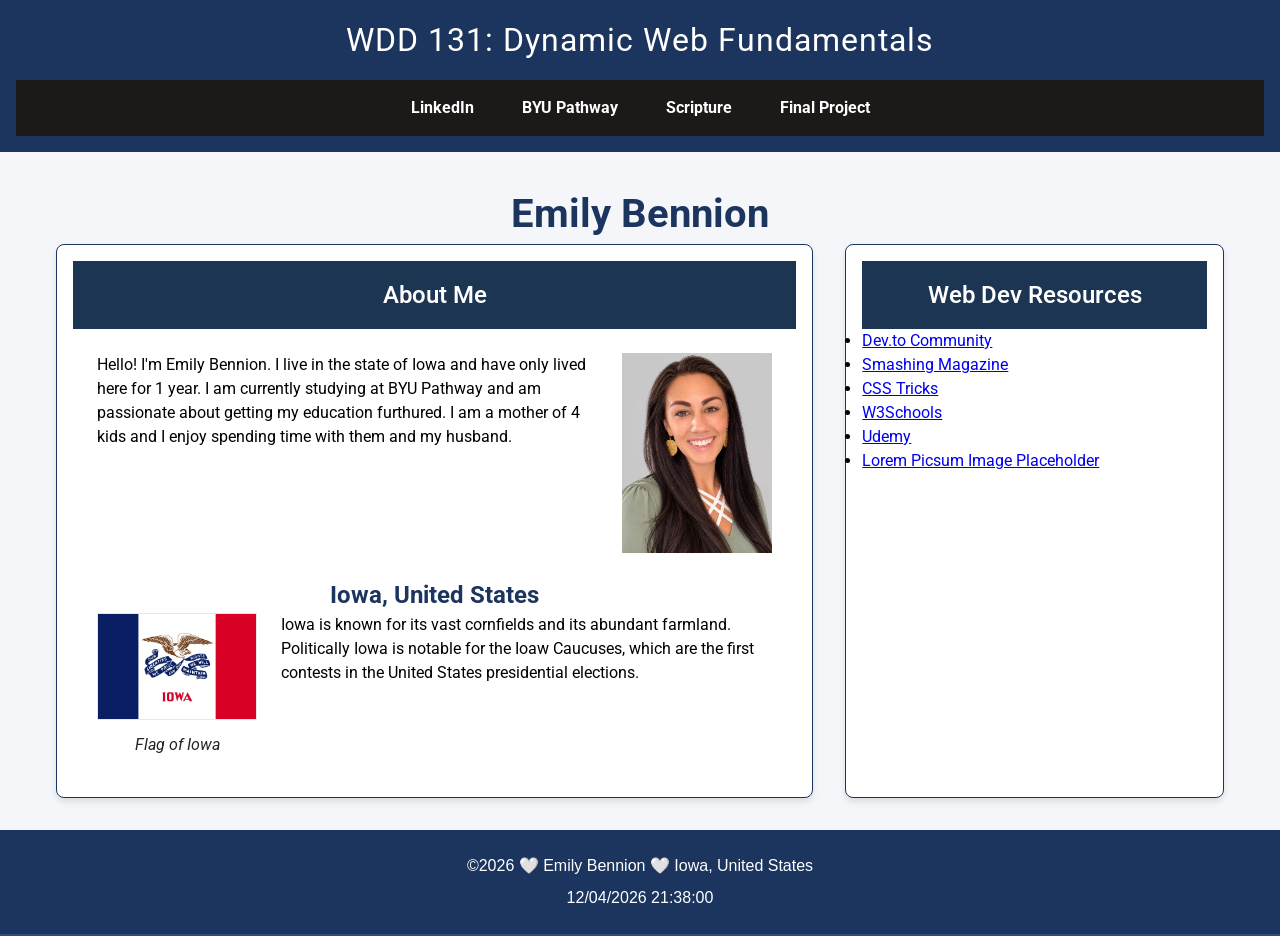
<file: index.html>
<!DOCTYPE html>
<html lang="en">

<head>
    <meta charset="UTF-8">
    <meta name="viewport" content="width=device-width, initial-scale=1.0">
    <title>WDD 131 – Dynamic Web Fundamentals – Emily Bennion</title>
    <meta name="description"
        content="WDD 131 Dynamic Web Fundamentals Home Page for Emily Bennion. A course page for focusing on dynamic web fundamental web development.">
    <meta name="author" content="Emily Bennion">
    <link rel="stylesheet" href="styles/base.css">
    <link rel="preconnect" href="https://fonts.googleapis.com">
    <link rel="preconnect" href="https://fonts.gstatic.com" crossorigin>
    <link href="https://fonts.googleapis.com/css2?family=Roboto:wght@300;400;500;700&display=swap" rel="stylesheet">
    <script src="scripts/getdates.js" defer></script>
</head>

<body>
    <header>
        <span id="course-title">WDD 131: Dynamic Web Fundamentals</span>
        <nav>
            <ul>
                <li><a href="https://www.linkedin.com/">LinkedIn</a></li>
                <li><a href="https://byupw.instructure.com/">BYU Pathway</a></li>
                <li><a href="https://www.churchofjesuschrist.org/study/scriptures/bofm/enos/1?lang=eng">Scripture</a>
                </li>
                <li><a href="final-project.html">Final Project</a></li>
            </ul>
        </nav>
    </header>
    <main>
        <h1>Emily Bennion</h1>
        <div class="grid-container">
            <section class="card">
                <h2>About Me</h2>
                <div class="about-content">
                    <p>Hello! I'm Emily Bennion. I live in the state of Iowa and have only lived here for 1 year. I am
                        currently studying at BYU Pathway and am passionate about getting my education furthured. I am a
                        mother of 4 kids and I enjoy spending time with them and my husband.</p>
                    <img src="images/emilybennion.webp" width="150" alt="Emily Bennion">
                </div>

                <h3>Iowa, United States</h3>
                <div class="country-content">
                    <figure>
                        <img src="images/flag_of_iowa.webp" alt="Iowa, United States">
                        <figcaption>Flag of Iowa</figcaption>
                    </figure>
                    <p>Iowa is known for its vast cornfields and its abundant farmland. Politically Iowa is notable for
                        the Ioaw Caucuses, which are the first contests in the United States presidential elections.</p>
                </div>
            </section>

            <section class="card">
                <h2>Web Dev Resources</h2>
                <ul>
                    <li><a href="https://dev.to" target="_blank">Dev.to Community</a></li>
                    <li><a href="https://smashingmagazine.com" target="_blank">Smashing Magazine</a></li>
                    <li><a href="https://css-tricks.com" target="_blank">CSS Tricks</a></li>
                    <li><a href="https://w3schools.com" target="_blank">W3Schools</a></li>
                    <li><a href="https://udemy.com" target="_blank">Udemy</a></li>
                    <li><a href="https://picsum.photos" target="_blank">Lorem Picsum Image Placeholder</a></li>
                </ul>
            </section>
        </div>
    </main>
    <footer>
        <p>&copy;<span id="currentyear"></span> 🤍 Emily Bennion 🤍 Iowa, United States</p>
        <p id="lastmodified"></p>
    </footer>
</body>

</html>
</file>
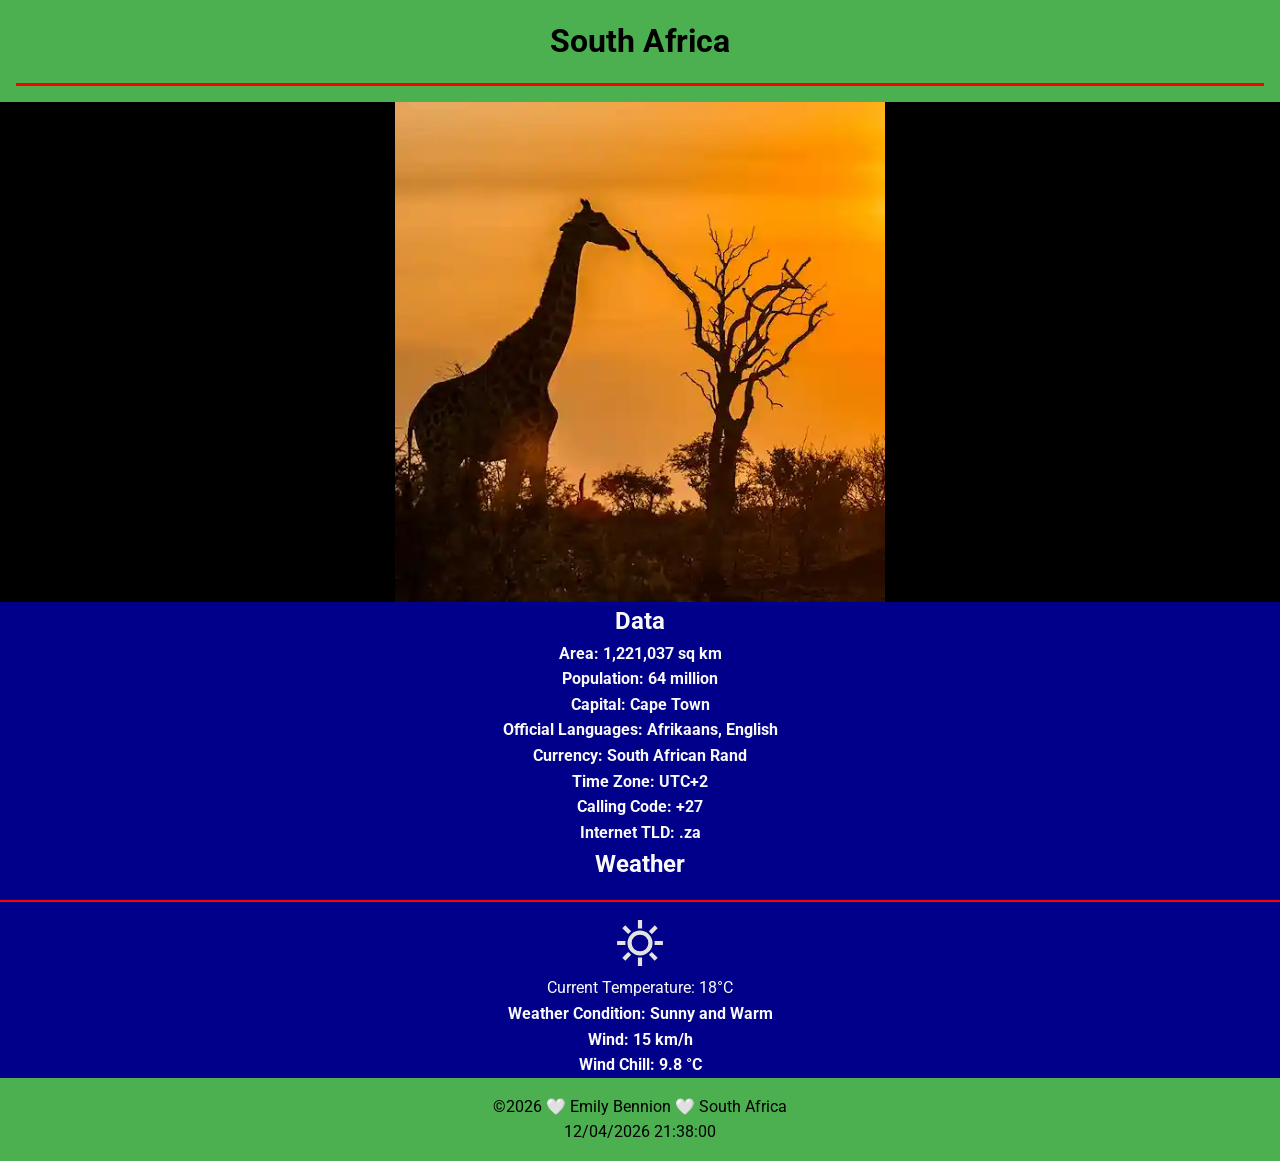
<file: place.html>
<!DOCTYPE html>
<html lang="en">
<head>
    <meta charset="UTF-8">
    <meta name="viewport" content="width=device-width, initial-scale=1.0">
    <title>South Africa W03 Assignment</title>
    <meta name="description" content="Country Page W03 Assignment for WDD 131 Dynamic Web Fundamentals Exibiting the country of South Africa.">
    <meta name="author" content="Emily Bennion">
    <link rel="stylesheet" href="styles/place.css"> 
    <link rel="preconnect" href="https://fonts.googleapis.com">
    <link rel="preconnect" href="https://fonts.gstatic.com" crossorigin>
    <link href="https://fonts.googleapis.com/css2?family=Roboto:wght@300;400;500;700&display=swap" rel="stylesheet">
    <script src="scripts/place.js" defer></script>
</head>
<body>
<header><h1>South Africa</h1></header>
<main>
    <div class="hero">
        <picture>
            <source srcset="images/southafrica-hero-large.webp" media="(min-width: 768px)">
            <source srcset="images/southafrica-hero-medium.webp" media="(min-width: 500px)">
            <img src="images/southafrica-hero-small.webp" alt="South Africa" height="500" width="200">
        </picture>
    </div>

    <section class="data">
        <h2>Data</h2>
        <p><strong>Area: 1,221,037 sq km</strong></p>
        <p><strong>Population: 64 million</strong></p>
        <p><strong>Capital: Cape Town</strong></p>
        <p><strong>Official Languages: Afrikaans, English</strong></p>
        <p><strong>Currency: South African Rand</strong></p>
        <p><strong>Time Zone: UTC+2</strong></p>
        <p><strong>Calling Code: +27</strong></p>
        <p><strong>Internet TLD: .za</strong></p>
    </section>
    
    <section class="weather">
        <h2>Weather</h2>
        <img src="images/sun.svg" alt="Sun Icon" width="50" height="50">
        <p>Current Temperature: <span id="temperature"></span>18°C</p>
        <p><strong>Weather Condition: Sunny and Warm</strong></p>
        <p><strong>Wind: 15 km/h</strong></p>
        <p><strong>Wind Chill: <span id="windchill"></span></strong></p>
    </section>
</main>

<footer>
    <p>&copy;<span id="currentyear"></span> 🤍 Emily Bennion 🤍 South Africa</p>
    <p id="lastmodified"></p>
</footer>    
</body>
</html>
</file>
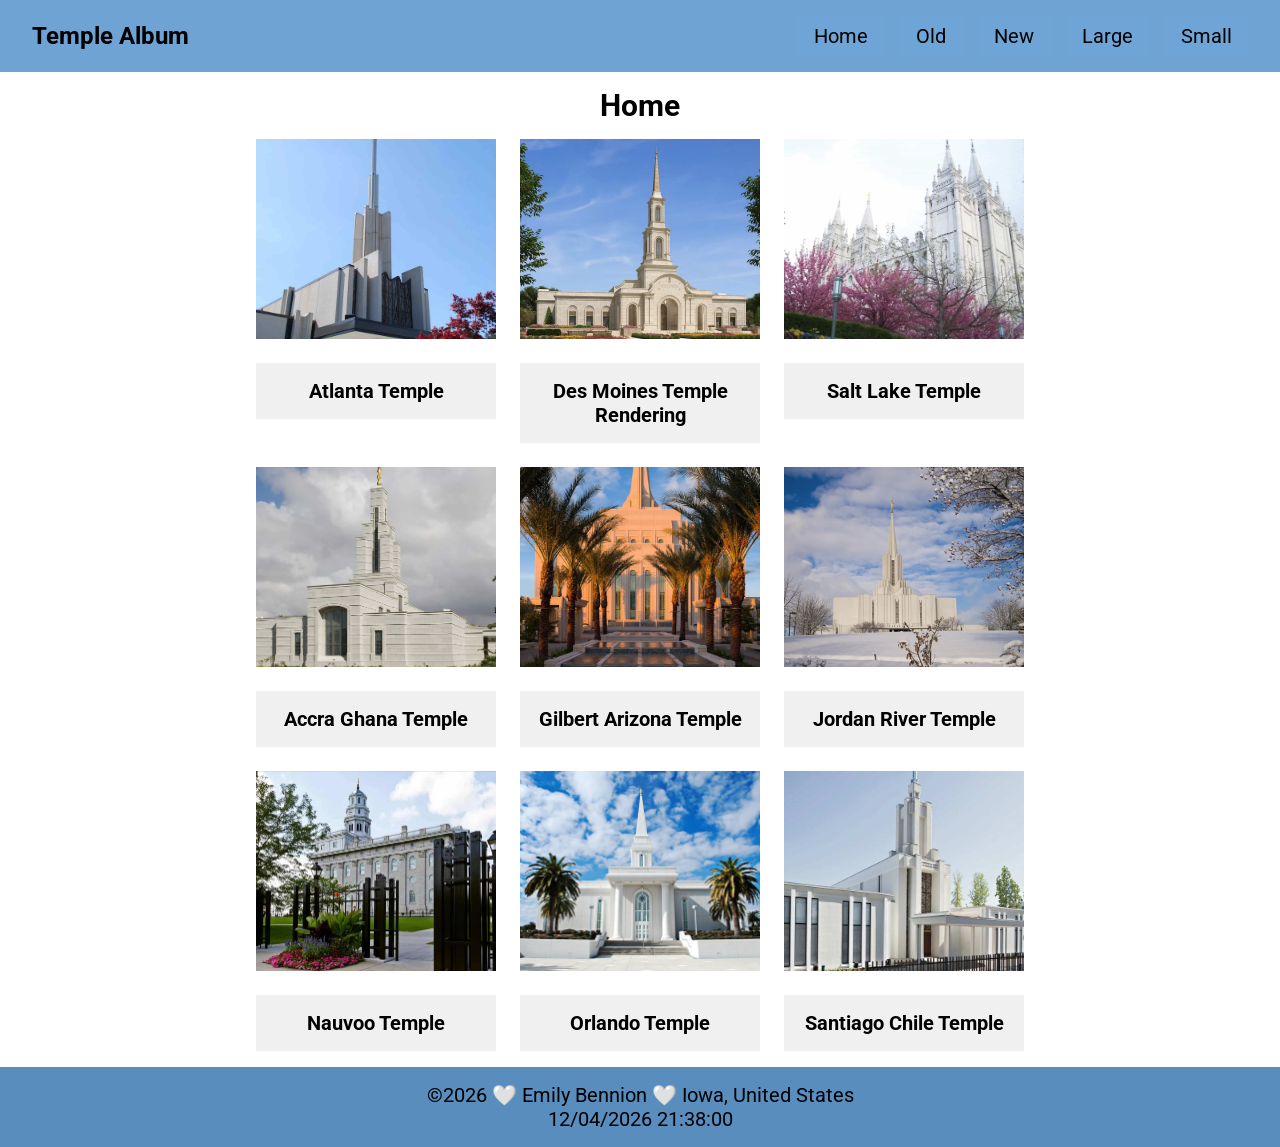
<file: temples.html>
<!DOCTYPE html>
<html lang="en">
<head>
    <meta charset="UTF-8">
    <meta name="viewport" content="width=device-width, initial-scale=1.0">
    <title>Temple Picture Album</title>
    <meta name="author" content="Emily Bennion">
    <meta name="description" content="A picture album of various temples from all around the world at different seasons of the year.">
    <link rel="stylesheet" href="styles/temples.css">
    <link rel="stylesheet" href="styles/temples-large.css" media="(min-width: 768px)">
    <link rel="preconnect" href="https://fonts.googleapis.com">
    <link rel="preconnect" href="https://fonts.gstatic.com" crossorigin>
    <link href="https://fonts.googleapis.com/css2?family=Roboto:wght@400;700&display=swap" rel="stylesheet">
    <script src="scripts/temples.js" defer></script>
</head>
<body>
    <header>
        <h1>Temple Album</h1>
        <button id="hamburger" aria-label="Open navigation menu">
            ☰
        </button>
        <nav>
            <ul class="navigation">
                <li><a href="#">Home</a></li>
                <li><a href="#">Old</a></li>
                <li><a href="#">New</a></li>
                <li><a href="#">Large</a></li>
                <li><a href="#">Small</a></li>
            </ul>
        </nav>
    </header>
    <main>
        <h2>Home</h2>
        <div id="temples">
            <figure>
                <img src="images/atlanta_temple.jpg" alt="Atlanta Temple">
                <figcaption>Atlanta Temple</figcaption>
            </figure>
            <figure>
                <img src="images/desmoines_temple_rendering.jpg" alt="Des Moines Temple">
                <figcaption>Des Moines Temple Rendering</figcaption>
            </figure>
            <figure>
                <img src="images/salt_lake_temple.jpg" alt="Salt Lake Temple">
                <figcaption>Salt Lake Temple</figcaption>
            </figure>
            <figure>
                <img src="images/accra_ghana_temple.jpg" alt="Accra Ghana Temple">
                <figcaption>Accra Ghana Temple</figcaption>
            </figure>
            <figure>
                <img src="images/gilbert_arizona_temple.jpg" alt="Gilbert Arizona Temple">
                <figcaption>Gilbert Arizona Temple</figcaption>
            </figure>
            <figure>
                <img src="images/jordan_river_temple.jpg" alt="Jordan River Temple">
                <figcaption>Jordan River Temple</figcaption>
            </figure>
            <figure>
                <img src="images/nauvoo_temple.jpg" alt="Nauvoo Temple">
                <figcaption>Nauvoo Temple</figcaption>
            </figure>
            <figure>
                <img src="images/orlando_florida_temple.jpg" alt="Orlando Temple">
                <figcaption>Orlando Temple</figcaption>
            </figure>
            <figure>
                <img src="images/santiago_chile_temple.jpg" alt="Santiago Chile Temple">
                <figcaption>Santiago Chile Temple</figcaption>
            </figure>
        </div>    
    </main>

    <footer>
        <p>&copy;<span id="currentyear"></span> 🤍 Emily Bennion 🤍 Iowa, United States</p>
        <p id="lastmodified"></p>
    </footer>
</body>
</html>
</file>
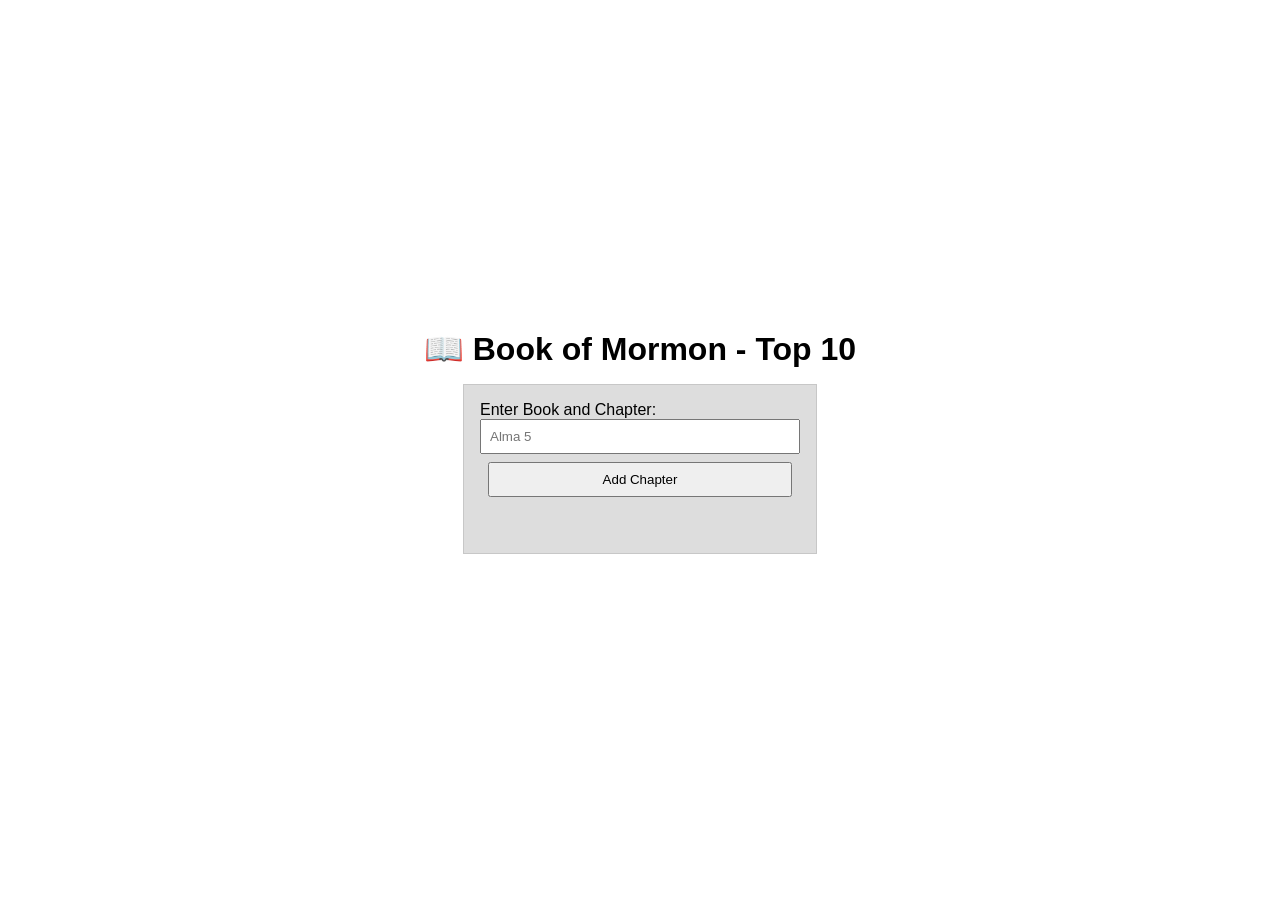
<file: week02/bom.html>
<!DOCTYPE html>
<html lang="en">

<head>
    <meta charset="UTF-8">
    <meta name="viewport" content="width=device-width, initial-scale=1.0">
    <title>Week 2 Book of Mormon</title>
    <meta name="description" content="Week 2 Book of Mormon">
    <meta name="author" content="Emily Bennion">
    <link rel="stylesheet" href="styles/bom.css">
    <script src="scripts/bom.js" defer></script>
</head>

<body>
    <h1>📖 Book of Mormon - Top 10</h1>
    <main>
        <label for="favchap">Enter Book and Chapter: </label>
        <input type="text" id="favchap" placeholder="Alma 5">
        <button type="submit">Add Chapter</button>
        <ul id="list"></ul>
    </main>
    </main>
</body>

</html>
</file>
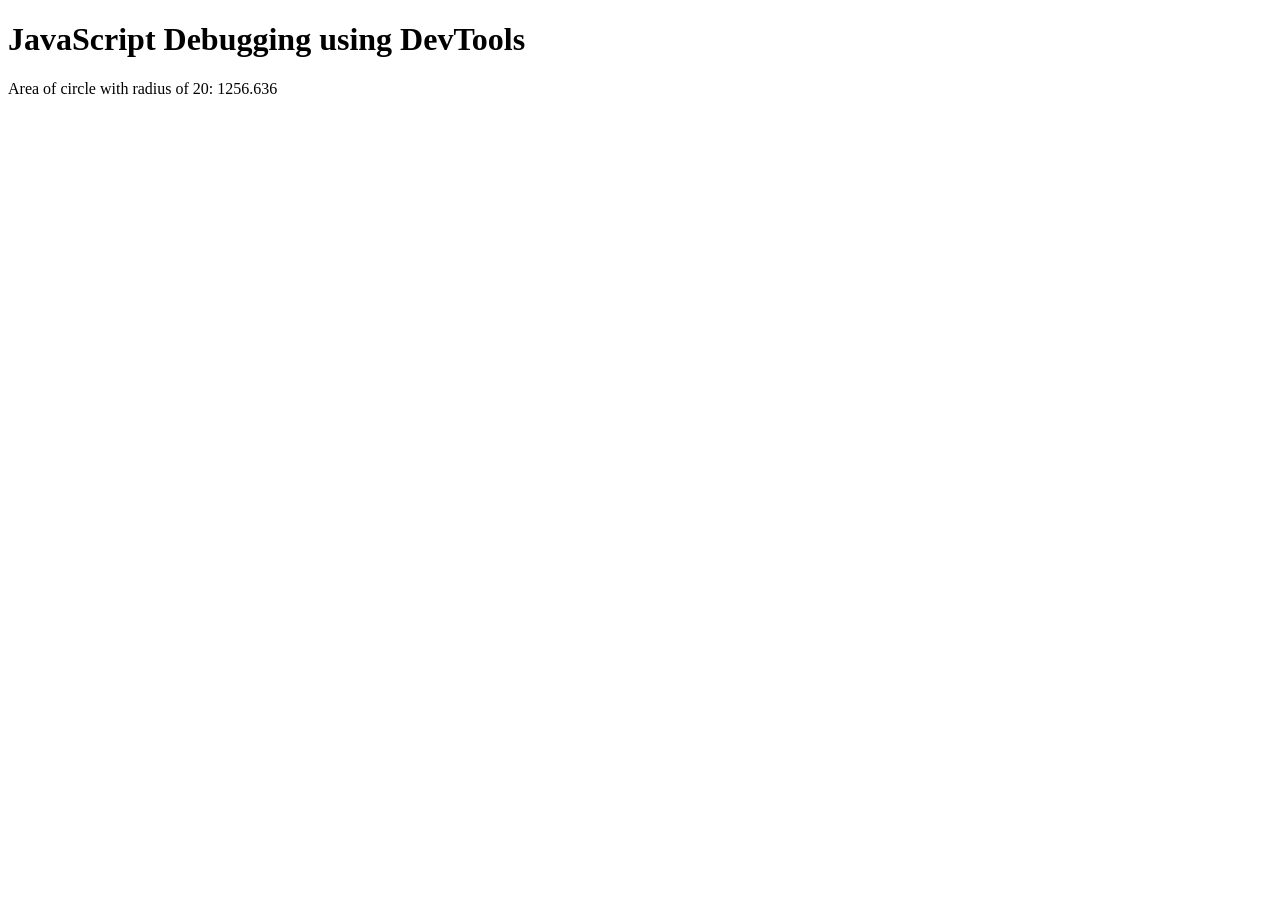
<file: week02/debugging.html>
<!DOCTYPE html>
<html lang="en">
<head>
    <meta charset="UTF-8">
    <meta name="viewport" content="width=device-width, initial-scale=1.0">
    <title>Debugging Activity Week 2</title>
    <script src="scripts/debugging.js" defer></script>
</head>
<body>
    <h1>JavaScript Debugging using DevTools</h1>
    <p>Area of circle with radius of <span id="radius"></span>: <span id="area"></span></p>
    
</body>
</html>
</file>
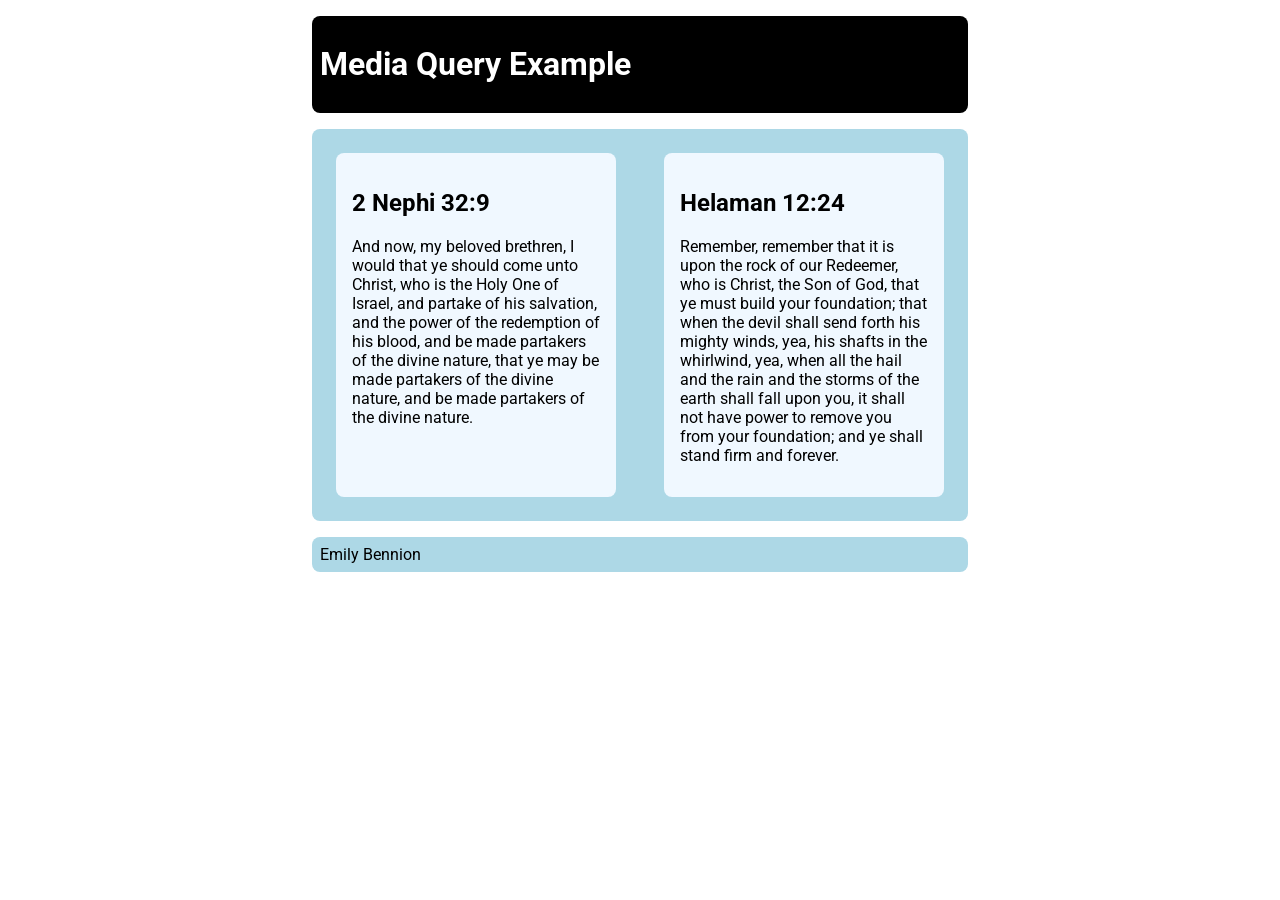
<file: week02/media-query.html>
<!DOCTYPE html>
<html lang="en">
<head>
    <meta charset="UTF-8">
    <meta name="viewport" content="width=device-width, initial-scale=1.0">
    <title>WDD 131 - Media Query Example</title>
    <meta name="description" content="Media query learning example activity">
    <meta name="author" content="Emily Bennion">
    <link rel="preconnect" href="https://fonts.googleapis.com">
    <link rel="preconnect" href="https://fonts.gstatic.com" crossorigin>
    <link href="https://fonts.googleapis.com/css2?family=Roboto&display=swap" rel="stylesheet">
    <link rel="stylesheet" href="styles/media-query.css">
    <link rel="stylesheet" href="styles/media-query-large.css">
</head>
<body>
    <header>
        <h1>Media Query Example</h1>
    </header>
    <main>
        <section>
            <h2>2 Nephi 32:9</h2>
            <p>And now, my beloved brethren, I would that ye should come unto Christ, who is the Holy One of Israel, and partake of his salvation, and the power of the redemption of his blood, and be made partakers of the divine nature, that ye may be made partakers of the divine nature, and be made partakers of the divine nature.</p>
        </section>
        <section>
            <h2>Helaman 12:24</h2>
            <p>Remember, remember that it is upon the rock of our Redeemer, who is Christ, the Son of God, that ye must build your foundation; that when the devil shall send forth his mighty winds, yea, his shafts in the whirlwind, yea, when all the hail and the rain and the storms of the earth shall fall upon you, it shall not have power to remove you from your foundation; and ye shall stand firm and forever.</p>
        </section>
    </main>
    <footer>
        Emily Bennion
    </footer>
    
</body>
</html>
</file>
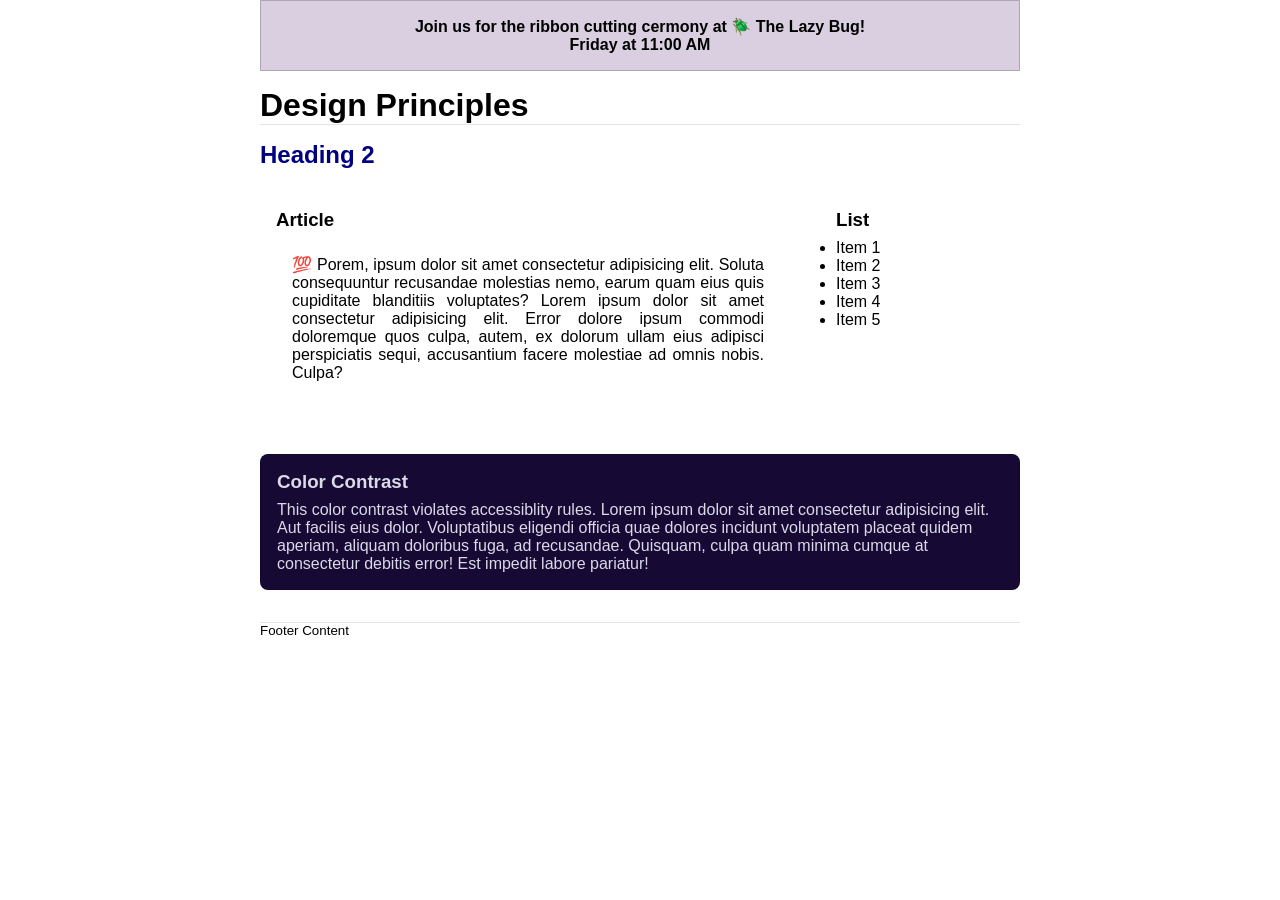
<file: week03/design.html>
<!DOCTYPE html>
<html lang="en">
<head>
    <meta charset="UTF-8">
    <meta name="viewport" content="width=device-width, initial-scale=1.0">
    <title>Document</title>
    <link rel="stylesheet" href="styles/design.css">
</head>
<body>
    <header>
        <div class="banner">Join us for the ribbon cutting cermony at 🪲 The Lazy
            Bug!<br>Friday at 11:00 AM</div>
        <h1>Design Principles</h1>
    </header>
    <main>
        <h2>Heading 2</h2>
        <section>
            <h3>Article</h3>
            <article>
                <p>💯 Porem, ipsum dolor sit amet consectetur adipisicing elit. Soluta consequuntur recusandae molestias
                    nemo, earum quam eius quis cupiditate blanditiis voluptates? Lorem ipsum dolor sit amet consectetur
                    adipisicing elit. Error dolore ipsum commodi doloremque quos culpa, autem, ex dolorum ullam eius
                    adipisci perspiciatis sequi, accusantium facere molestiae ad omnis nobis. Culpa?</p>
            </article>
        </section>
        <section>
            <h3>List</h3>
            <ul>
                <li>Item 1</li>
                <li>Item 2</li>
                <li>Item 3</li>
                <li>Item 4</li>
                <li>Item 5</li>
            </ul>
        </section>
        <div class="callout">
            <h3>Color Contrast</h3>
            <p>This color contrast violates accessiblity rules. Lorem ipsum dolor sit amet consectetur adipisicing elit. Aut
                facilis eius dolor. Voluptatibus eligendi officia quae dolores incidunt voluptatem placeat quidem aperiam,
                aliquam doloribus fuga, ad recusandae. Quisquam, culpa quam minima cumque at consectetur debitis error! Est
                impedit labore pariatur!</p>
        </div>
    </main>
    <footer>
        Footer Content
    </footer>
    
</body>
</html>
</file>
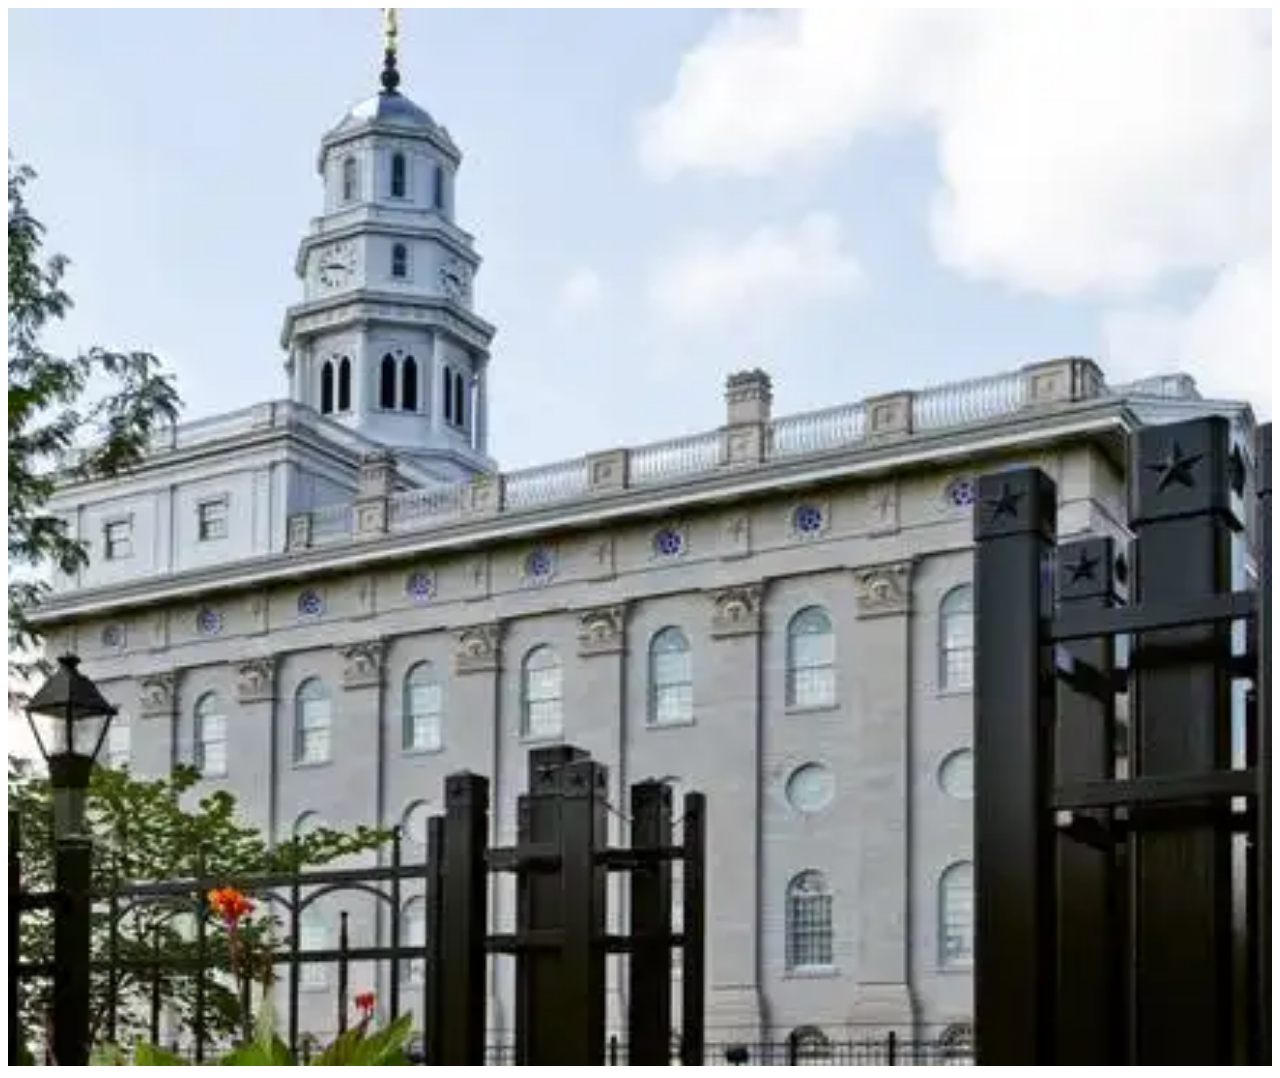
<file: week03/responsive-images.html>
<!DOCTYPE html>
<html lang="en">
<head>
    <meta charset="UTF-8">
    <meta name="viewport" content="width=device-width, initial-scale=1.0">
    <title>Document</title>
    <link rel="stylesheet" href="styles/responsive-images.css">
</head>
<body>
    <div class="hero">
    <picture>
        <source srcset="images/hero-large.webp" media="(min-width: 1000px)">
        <source srcset="images/hero-medium.webp" media="(min-width: 500px)">
        <img src="images/hero-small.webp" alt="Nauvoo Illinois Temple" width="500" height="250">
    </picture>
    </div>
</body>
</html>
</file>
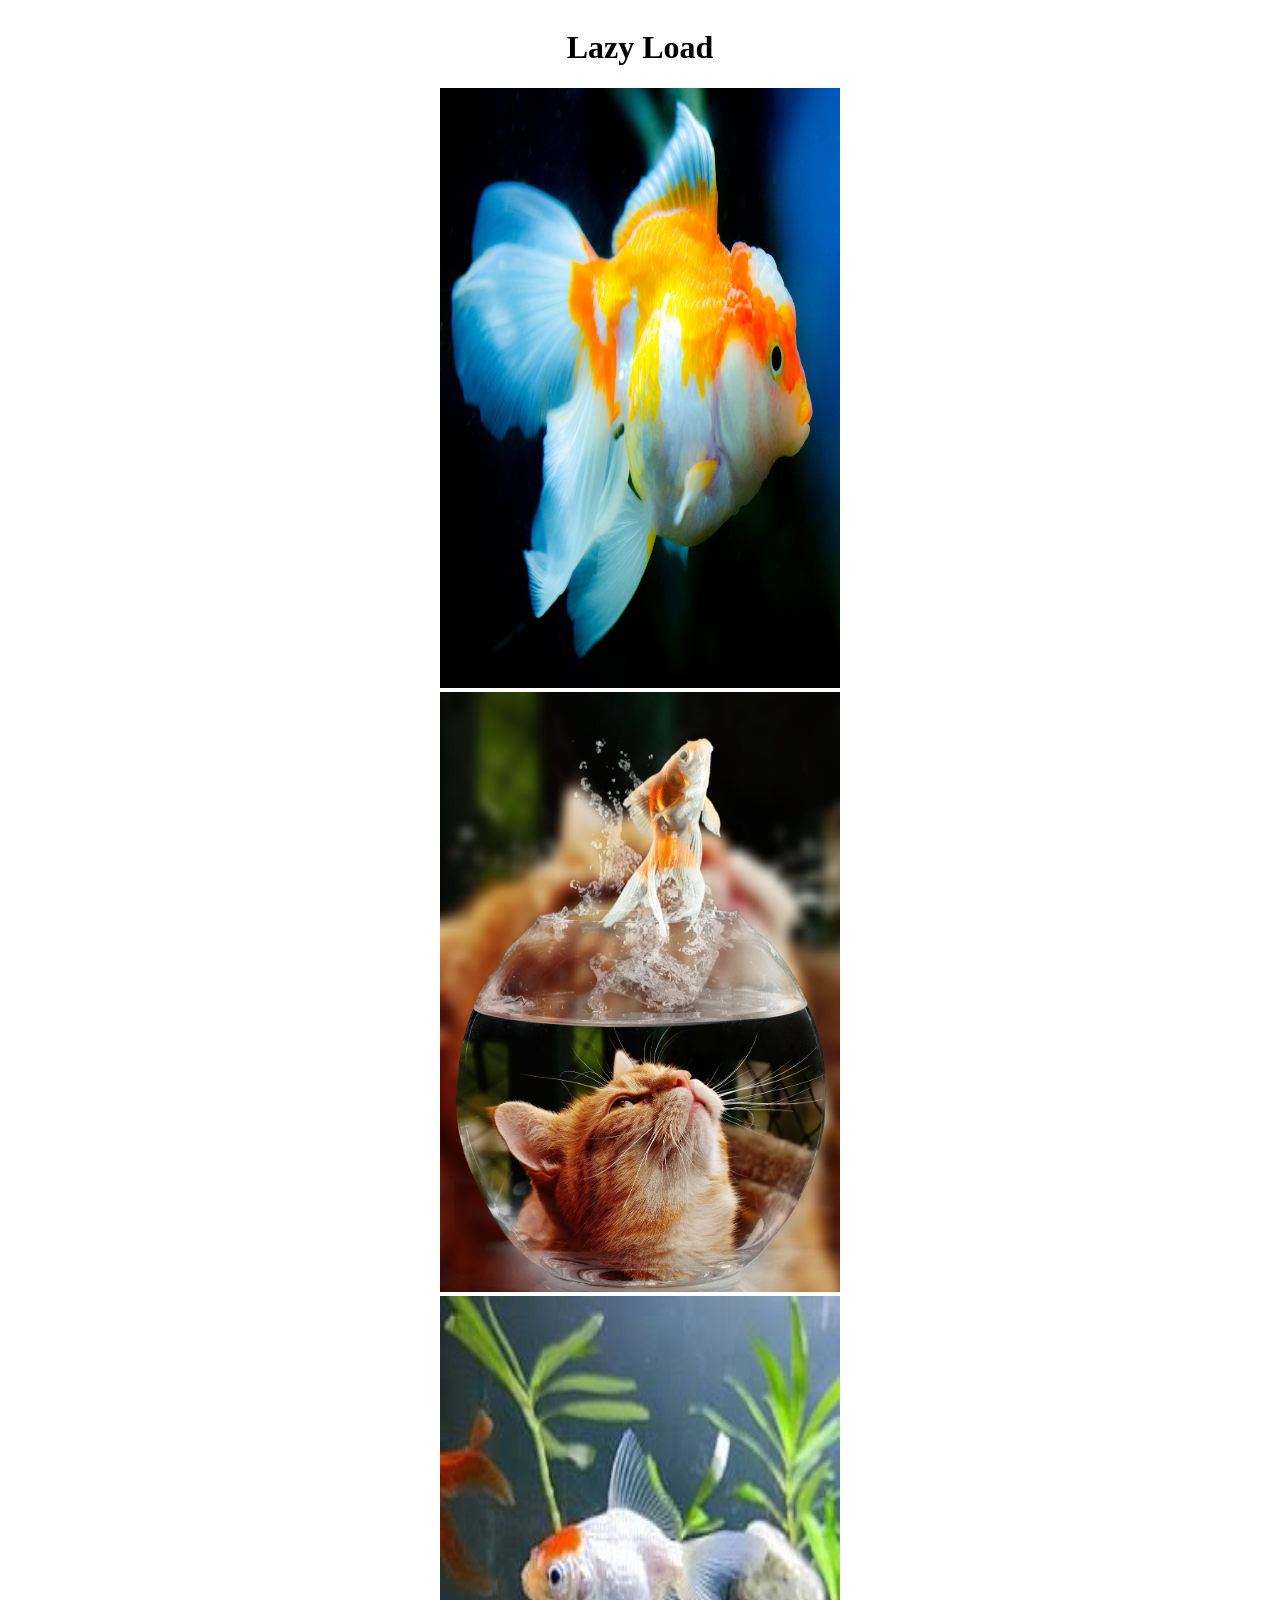
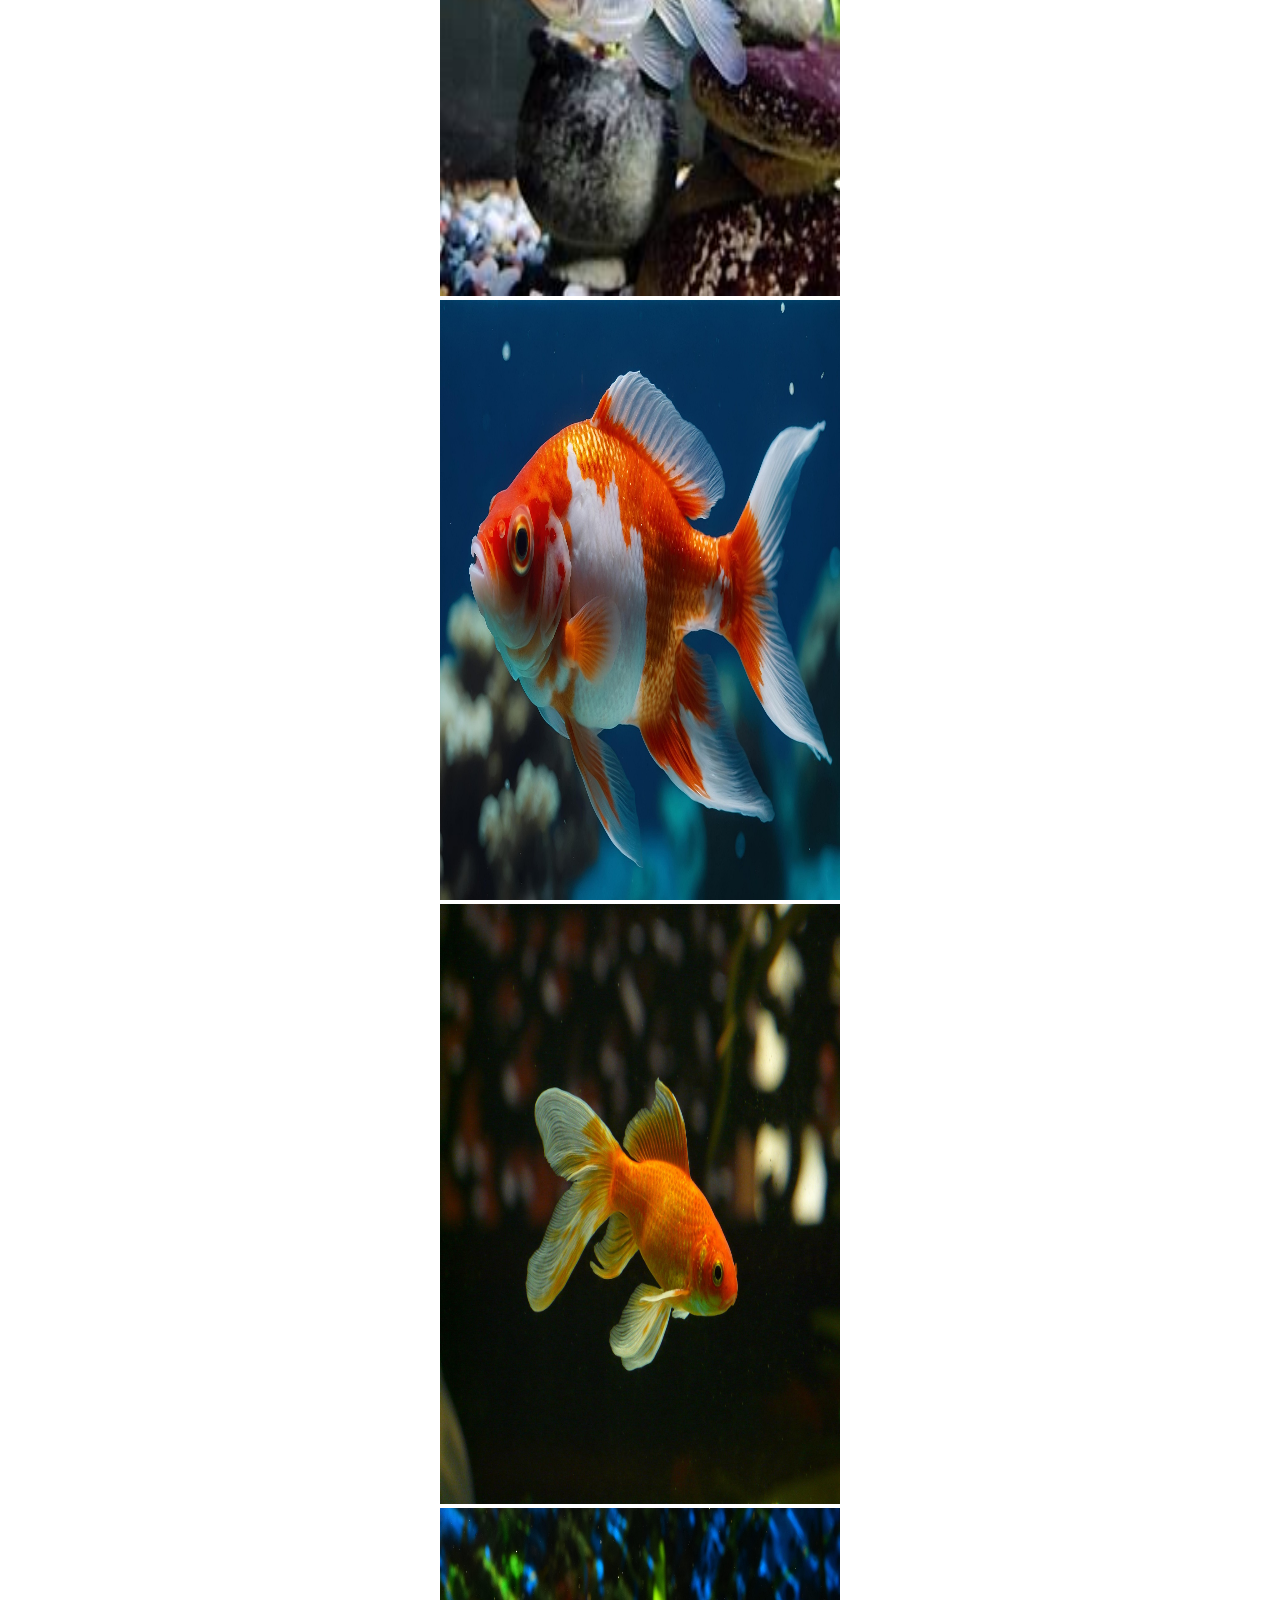
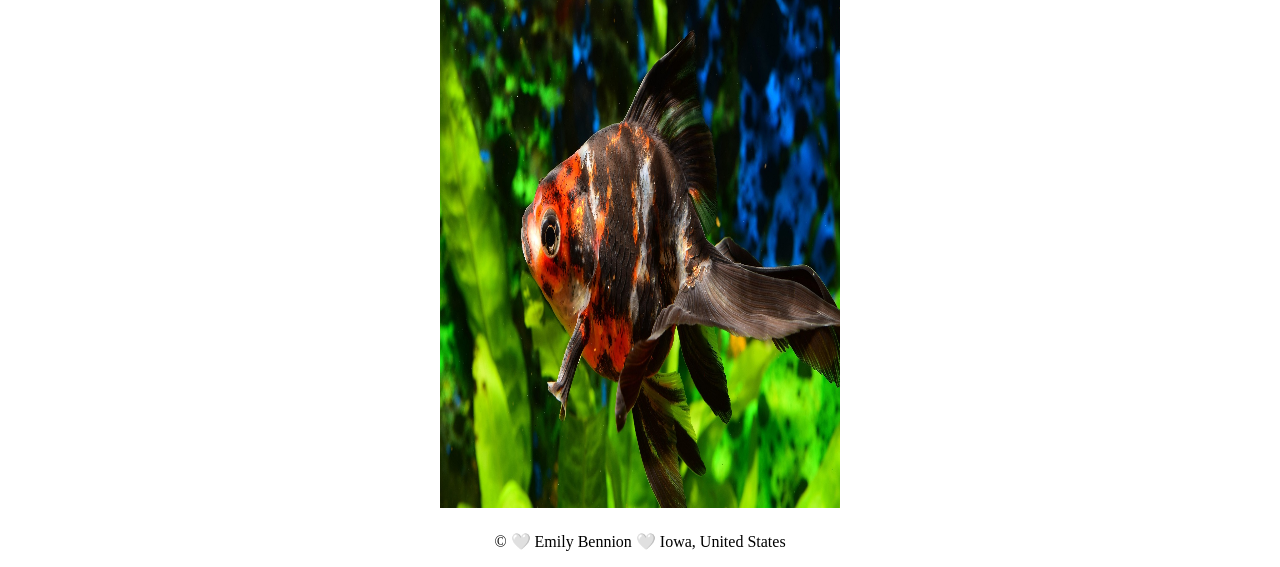
<file: week04/lazyload.html>
<!DOCTYPE html>
<html lang="en">
<head>
    <meta charset="UTF-8">
    <meta name="viewport" content="width=device-width, initial-scale=1.0">
    <title>Document</title>
    <meta name="description" content="Lazy Load">
    <meta name="author" content="Emily Bennion">
    <link rel="stylesheet" href="styles/lazyload.css">
</head>
<body>
    <main>
        <h1>Lazy Load</h1>
        <picture>
            <img src="images/fish1.jpg" alt="Fish 1" loading="lazy" width="400" height="600">
        </picture>
        <picture>
            <img src="images/fish2.jpg" alt="Fish 2" loading="lazy" width="400" height="600">
        </picture>
        <picture>
            <img src="images/fish3.jpg" alt="Fish 3" loading="lazy" width="400" height="600">
        </picture>
        <picture>
            <img src="images/fish4.jpg" alt="Fish 4" loading="lazy" width="400" height="600">
        </picture>
        <picture>
            <img src="images/fish5.jpg" alt="Fish 5" loading="lazy" width="400" height="600">
        </picture>
        <picture>
            <img src="images/fish6.jpg" alt="Fish 6" loading="lazy" width="400" height="600">
        </picture>
    </main>
       
    
</body>
<footer>
            <p>&copy;<span id="currentyear"></span> 🤍 Emily Bennion 🤍 Iowa, United States</p>
            <p id="lastmodified"></p>
            </footer>
</footer>
</html>
</file>
<file: styles/base.css>
* {
    box-sizing: border-box;
    margin: 0;
    padding: 0;
}

body {
    font-family: 'Roboto', Arial, Helvetica, sans-serif;
    line-height: 1.5;
    background-color: #f4f6f9;
    color: black;
}

header {
    background-color: #1c355e;
    color: white;
    padding: 1rem;
    text-align: center;
}

#course-title {
    font-size: 2rem;
    display: block;
    margin-bottom: 1rem;
    letter-spacing: 1px;
}

nav ul {
    display: flex;
    justify-content: center;
    gap: 3rem;
    background-color: rgb(29, 25, 25);
    padding: 1rem 0;
    margin: 0;
    list-style: none;
}

nav a {
    color: white;
    text-decoration: none;
    font-weight: bold;
    font-size: 1rem;
}

nav a:hover {
    color: greenyellow;
    text-decoration: underline;
}

main {
    max-width: 1200px;
    margin: 2rem auto;
    padding: 0 1rem;
}

main h1 {
    font-size: 2.5rem;
    font-weight: bold;
    text-align: center;
    color: #1c355e;
}
 h3 {
    font-size: 1.5rem;
    font-weight: bold;
    text-align: center;
    color: #1c355e;
 }

.grid-container {
    display: grid;
    grid-template-columns: 2fr 1fr;
    gap: 2rem;
    align-items: stretch;
}

.card {
    background-color: white;
    border: 1px solid #1c355e;
    border-radius: 8px;
    padding: 1rem;
    box-shadow: 0 4px 6px rgba(0, 0, 0, 0.1);

}

.card h2 {
    background-color: #1c3553;
    color: white;
    padding: 1rem;
    text-align: center;
    font-size: 1.5rem;
    font-weight: 550;
}

.about-content {
    display: flex;
    gap: 1.5rem;
    padding: 1.5rem;
    align-items: flex-start;
}

.about-content p {
    flex: 1;
    margin: 0;
}

.profile-image {
    width: 100px;
    height: auto;
    border-radius: 6px;
    box-shadow: 0 2px 8px rgba(0, 0, 0, .012);

}

hr {
    border: 0;
    height: 1px;
    background: #e5e7eb;
    margin: 0 1.5rem 1.5rem 1.5rem;
}

.card h4 {
    padding: 1rem;
    font-size: 1.25rem;
    color: #2b4c7e;
    margin-bottom: 1rem;
}

.country-content {
    display: flex;
    gap: 1.5rem;
    padding: 0 1.5rem 1.5rem 1.5rem;
    align-items: flex-start;
}

.country-content p {
    flex: 1;
}

.country-content figure {
    text-align: center;
    max-width: 160px;
}

.country-content img {
    width: 100%;
    height: auto;
    border: 1px solid #e5e7eb;
}

.country-content figcaption {
    font-size: 1rem;
    font-style: italic;
    color: rgb(41, 35, 35);
    margin-top: 0.35rem;
}

.resources-card ul {
    list-style: none;
    padding: 1.5rem;
}

.resources-card li {
    margin-bottom: 1rem;
    padding-left: 0;
    text-align: center;
}

.resources-card a {
    color: #0033cc;
    text-decoration: none;
    font-weight: 500;
    font-size: 1rem;
    display: block;
}

.resources-card a:hover {
    text-decoration: underline;
    color: #1c355e;

}

footer {
    background-color: #1c355e;
    font-family: Arial, Helvetica, sans-serif;
    color: white;
    text-align: center;
    padding: 1rem 0;
    margin-top: 2rem;
    border-bottom: 2px solid #2b4c7e;
}

footer p {
    margin: 0.5rem 0;
    font-size: 1rem;

}

#lastModifiedSpan {
    font-size: 0.9rem;
    color: yellow;
    font-weight: bold;
    margin-top: 0.5rem;
}
</file>
<file: styles/place.css>
:root {
    --primary-color: #4CAF50;
    --secondary-color: darkblue;
    --accent-color: red;
    --light-color: #f9f9f9;
    --background-color: black;
}

* {
    box-sizing: border-box;
    margin: 0;
    padding: 0;
}

body {
    font-family: 'Roboto', sans-serif;
    background-color: var(--background-color);
    color: var(--light-color);
    line-height: 1.6;
    text-align: center;
}

header {
    background-color: var(--primary-color);
    color: var(--background-color);  
    padding: 1rem;
    text-align: center;
}

header h1{
    border-bottom: 3px solid var(--accent-color);
    padding-bottom: 1rem;
}

.hero img {
    width: auto;
    height: 500px;
    display: block;
    align-items: center;    
    margin: 0 auto;
}

.data, 
.weather {
    background-color: var(--secondary-color);
    color: var(--light-color);
}

.date h2,
.weather h2 {
    border-bottom: 2px solid var(--accent-color);
    margin-bottom: 1rem;
    padding-bottom: 1rem;
}

footer {
    background-color: var(--primary-color);
    color: var(--background-color);
    padding: 1rem;
    text-align: center;
}

@media (max-width: 768px) {
    .hero img {
        height: 300px;
    }
    .weather h2 ::after {
        content: "🌞";
        display: block;
        margin-top: 0.5rem;
    }
}
</file>
<file: styles/temples.css>
* {
    box-sizing: border-box;
    margin: 0;
    padding: 0;
}

body {
    font-family: "Roboto", sans-serif;
    font-size: 20px;
    text-align: center;
    background-color: white;
    color:black;
    display: flex;
    flex-direction: column;
    min-height: 100vh;
}

header {
    background-color: rgb(110, 163, 212);
    padding: 1rem 1.5rem;
    display: flex;
    justify-content: space-between;
    align-items: center;    
    position: relative;
    text-align: center;
    color: black;
}

header h1 {
    margin-bottom: 0.5rem;
    text-align: left;
    font-size: 20px;
}

#hamburger {
    font-size: 2rem;
    background: none;
    border: none;   
    color: black;
    position: absolute;
    right: 15px;
    top: 15px;
}

nav {
    display: flex;
    justify-content: center;
}
.navigation {
    display: none;
    list-style: none;
    width: 100%;
    text-align: center;
    margin: 0;
    padding: 1rem 0;
}

.navigation ul {
    display: flex;
    flex-direction: column;
    list-style: none;
    padding: 2rem;
}

.navigation li{
    width: 100%;
    text-align: center;
}

.navigation a {
    background-color: rgb(111, 164, 214);
    color: white;
    text-decoration: none;
}

.navigation a:hover {
    padding: 0.5rem;
    text-decoration: underline double;
    background-color: blue;
    color: white;
}

.navigation.open {
    display: flex;
    flex-direction: column;
    width: 100%;
    list-style: none;
    padding: 0;
    color: black;
}

main {
    flex:1;
    padding: 1rem;
    max-width: 800px;
    margin: 0 auto;
    width: 100%;
}

h2 {
    text-align: center;
    margin-bottom: 1rem;
}

figure img {
    width: 100%;
    height: 250px;
    object-fit: cover;
    display: block;
}

figcaption {
    padding: 1rem;
    text-align: center;
    font-weight: bold;
    background-color: #f0f0f0;
    color: black;
}

#temples {
    display: grid;
    grid-template-columns: 1fr;
    gap: 1.5rem;
    width: 100%;
}

#temples figure{
    margin: 0; 
    background: white;
    display: flex;
    flex-direction: column;
    gap: 1.5rem;    
}

#temples figure img {
    width: 100%;
    height: 200px;
    object-fit: cover;
    display: block;
}

footer {
    background-color: rgb(88, 141, 190);
    color: black;
    padding: 1rem;
    text-align: center;
    margin-top: auto;
}
</file>
<file: styles/temples-large.css>
@media (min-width: 768px) {
    #hamburger {
        display: none;
    }

    header {
        display: flex;
        flex-direction: row;
        justify-content: space-between;
        max-width: 100%;
        width: 100%;
        margin: 0;
        align-items: center;
        padding: 1rem 2rem;
        text-align: left;
    }

    header h1 {
        margin: 0;
        white-space: nowrap;
        font-size: 1.5rem;
    }

    .navigation {
        display: flex;
        flex-direction: row;
        list-style: none;
        gap: 1rem;
        padding: 0;
        width: auto;
        max-width: none;
    }

    .navigation li {
        width: auto;
        max-width: none;
        margin: 0;
    }

    .navigation a {
        text-decoration: none;
        color: black;
        padding: 0.5rem 1rem;
        display: inline-block;
        white-space: nowrap;
        
    }

    #temples {
        display: grid;
        grid-template-columns: repeat(auto-fit, minmax(220px, 1fr));
        gap: 1.5rem;
        width: 100%;
    }

}
</file>
<file: week02/styles/bom.css>
* {
    margin: 0;
    padding: 0;
}

body {
    height: 100vh;
    display: flex;
    flex-direction: column;
    align-items: center;
    justify-content: center;
    font-family: Acme, Arial, sans-serif;
}

h1 {
    font-size: 1.5rem;
}

main {
    margin: 1rem auto;
    border: 1px solid rgb(0 0 0 / 0.1);
    padding: 1rem;
    background-color: #ddd;
    display: flex;
    flex-direction: column;
}

input,
button {
    padding: 0.5rem;
}

button {
    margin: 0.5rem;
}

.delete {
    width: fit-content;
}

.input {
    display: flex;
    gap: 1rem;
}

.list {
    padding: 0.5rem;
}

ul {
    margin: 1rem;
    list-style: none;
}

li {
    display: flex;
    align-items: center;
    justify-content: space-between;
}

@media only screen and (min-width: 32.5em) {
    h1 {
        font-size: 2rem;
    }

    main {
        width: 320px;
    }
}
</file>
<file: week02/styles/media-query.css>
body {
    font-family: 'Roboto', sans-serif;
}
header, main, footer {
    max-width: 640px;
    margin: 1rem auto;
    border: 1rem;
    border-radius: 0.5rem;
    padding: 0.5rem;
    background-color: lightblue;

}

main {
    display: grid;
    grid-template-columns: 1fr;
    gap: 1rem;
}

section {
    margin: 1rem;
    padding: 1rem;
    border-radius: 0.5rem;
    background-color: aliceblue;
}
</file>
<file: week02/styles/media-query-large.css>
@media screen and (min-width: 500px) {
    header {
        background-color: black;
        color: white;
    }

    main {
        grid-template-columns: 1fr 1fr;
    }
}
</file>
<file: week03/styles/design.css>
* {
    box-sizing: border-box;
    margin: 0;
    padding: 0;
}

body {
    font-family: Roboto, helvetica, sans-serif;
}

header,
main,
footer {
    max-width: 760px;
    margin: 0 auto;
}

h1 {
    border-bottom: 1px solid rgba(0, 0, 0, 0.1);
    margin: 1rem 0;
}

main {
    display: grid;
    grid-template-columns: 1fr 200px;
    gap: 1.5rem;
    
}

section {
    padding: 1rem;
}

h2 {
    color: navy;
    text-align: left;
    grid-column: 1 / 3;
}

h3 {
    margin-bottom: 0.5rem;
}

article p {
    text-align: justify;
    padding: 1rem;
}

.callout {
    color: #dcd9e9;
    background-color: #160933;
    margin: 1rem 0;
    padding: 1rem;
    border-radius: 0.5rem;
    border: 1px solid rgba(0, 0, 0, 0.2);
    grid-column: 1 / 3;
}

.banner {
    border: 1px solid rgba(0, 0, 0, 0.2);
    padding: 1rem;
    background-color: #d9cfe0;
    font-weight: 700;
    word-break: break-word;
    text-align: center;
}

footer {
    margin-top: 1rem;
    border-top: 1px solid rgba(0, 0, 0, 0.1);
    font-size: smaller;
    text-align: left;
}
</file>
<file: week03/styles/responsive-images.css>
.hero img {
    width: 100%;
    height: auto;
    object-fit: cover;
}
</file>
<file: week04/styles/lazyload.css>
h1 {
    text-align: center;
}

main {
    margin: 0 auto;
    width: 400px;
    display: flex;
    flex-direction: column;

}

img {
    width: 100%;
    background-color: black;
    animation: fade 5s;
}

@keyframes fade {
    0% {
        opacity: 0;
    }
    100% {
        opacity: 1;
    }
}

footer {
    text-align: center;
    margin-top: 20px;
}
</file>
